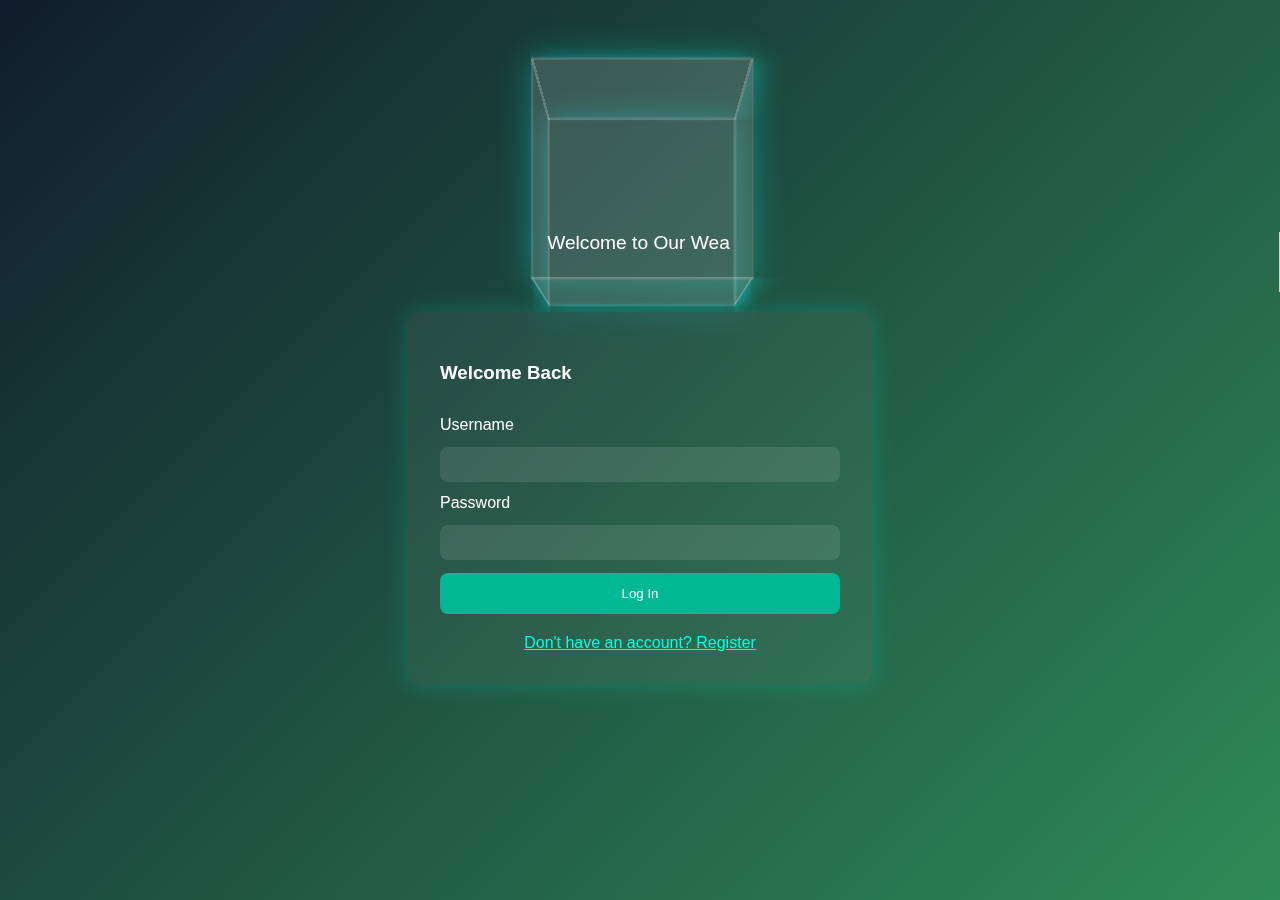
<file: login.html>
<!DOCTYPE html>
<html lang="en">
<head>
  <meta charset="UTF-8" />
  <meta name="viewport" content="width=device-width, initial-scale=1" />
  <title>Login | Weather Forecast</title>
  <style>
    body {
      margin: 0;
      font-family: 'Segoe UI', sans-serif;
      background: linear-gradient(135deg, #111d2c, #2e8b57);
      color: white;
      overflow: hidden;
    }
    #login-page {
      display: flex;
      flex-direction: column;
      align-items: center;
      justify-content: center;
      height: 100vh;
      perspective: 1200px;
      position: relative;
    }
    .cube-container {
      width: 200px;
      height: 200px;
      transform-style: preserve-3d;
      animation: rotateCube 10s infinite linear;
      position: absolute;
      top: 10%;
    }
    .cube-face {
      position: absolute;
      width: 200px;
      height: 200px;
      background: rgba(255, 255, 255, 0.08);
      border: 2px solid rgba(255, 255, 255, 0.15);
      box-shadow: 0 0 30px rgba(0, 255, 255, 0.3);
    }
    .face-front  { transform: rotateY(  0deg) translateZ(100px); }
    .face-back   { transform: rotateY(180deg) translateZ(100px); }
    .face-right  { transform: rotateY( 90deg) translateZ(100px); }
    .face-left   { transform: rotateY(-90deg) translateZ(100px); }
    .face-top    { transform: rotateX( 90deg) translateZ(100px); }
    .face-bottom { transform: rotateX(-90deg) translateZ(100px); }
    @keyframes rotateCube {
      0%   { transform: rotateX(0deg) rotateY(0deg); }
      100% { transform: rotateX(360deg) rotateY(360deg); }
    }

    .typing-text {
      text-align: center;
      font-size: 1.2rem;
      min-height: 60px;
      font-weight: 500;
      margin-bottom: 20px;
      white-space: nowrap;
      overflow: hidden;
      border-right: 3px solid rgba(255, 255, 255, 0.75);
      width: 100%;
      animation: blinkCursor 0.8s step-end infinite;
    }

    @keyframes blinkCursor {
      0%, 100% { border-color: rgba(255,255,255,0.75); }
      50% { border-color: transparent; }
    }

    #forms-container {
      z-index: 10;
      background: rgba(255, 255, 255, 0.05);
      padding: 2rem;
      border-radius: 12px;
      backdrop-filter: blur(10px);
      box-shadow: 0 0 25px rgba(0, 255, 255, 0.2);
      width: 90%;
      max-width: 400px;
    }

    form {
      display: none;
      flex-direction: column;
      gap: 0.8rem;
    }

    form.active {
      display: flex;
    }

    input {
      padding: 10px;
      border: none;
      border-radius: 8px;
      background: rgba(255, 255, 255, 0.1);
      color: white;
    }

    button {
      background: #00b894;
      color: white;
      border: none;
      padding: 0.8rem;
      border-radius: 8px;
      cursor: pointer;
      transition: background 0.3s ease;
    }

    button:hover {
      background: #019875;
    }

    .toggle-link {
      color: #00ffe7;
      cursor: pointer;
      text-decoration: underline;
      text-align: center;
      margin-top: 0.5rem;
    }
  </style>
</head>
<body>
  <div id="app" role="main" aria-label="Login Page">
    <section id="login-page">
      <div class="cube-container" aria-hidden="true">
        <div class="cube-face face-front"></div>
        <div class="cube-face face-back"></div>
        <div class="cube-face face-right"></div>
        <div class="cube-face face-left"></div>
        <div class="cube-face face-top"></div>
        <div class="cube-face face-bottom"></div>
      </div>

      <!-- 🎯 Animated Welcome Text -->
      <h2 class="typing-text" id="welcome-text"></h2>

      <div id="forms-container">
        <form id="login-form" autocomplete="off" class="active">
          <h3>Welcome Back</h3>
          <label for="login-username">Username</label>
          <input type="text" id="login-username" name="username" required />
          <label for="login-password">Password</label>
          <input type="password" id="login-password" name="password" required />
          <button type="submit">Log In</button>
          <div class="toggle-link" id="to-register">Don't have an account? Register</div>
        </form>
        <form id="register-form" autocomplete="off">
          <h3>Create Account</h3>
          <label for="reg-username">Username</label>
          <input type="text" id="reg-username" name="username" required />
          <label for="reg-email">Email</label>
          <input type="email" id="reg-email" name="email" required />
          <label for="reg-password">Password</label>
          <input type="password" id="reg-password" name="password" required />
          <label for="reg-confirm-password">Confirm Password</label>
          <input type="password" id="reg-confirm-password" name="confirm-password" required />
          <button type="submit">Register</button>
          <div class="toggle-link" id="to-login">Already have an account? Login</div>
        </form>
      </div>
    </section>
  </div>

  <script>
    // ✨ Typing Animation
    const welcomeMessage = "Welcome to Our Weather Plus. Please login/signup to continue.";
    const welcomeTextElement = document.getElementById("welcome-text");

    let charIndex = 0;
    function typeMessage() {
      if (charIndex < welcomeMessage.length) {
        welcomeTextElement.textContent += welcomeMessage.charAt(charIndex);
        charIndex++;
        setTimeout(typeMessage, 40);
      }
    }
    typeMessage();

    // 🔄 Login/Signup Toggle & Redirect Logic
    document.addEventListener("DOMContentLoaded", () => {
      const loginForm = document.getElementById("login-form");
      const registerForm = document.getElementById("register-form");
      const toRegister = document.getElementById("to-register");
      const toLogin = document.getElementById("to-login");

      toRegister.addEventListener("click", () => {
        loginForm.classList.remove("active");
        registerForm.classList.add("active");
      });

      toLogin.addEventListener("click", () => {
        registerForm.classList.remove("active");
        loginForm.classList.add("active");
      });
      loginForm.addEventListener("submit", (e) => {
       e.preventDefault();
       sessionStorage.setItem("isLoggedIn", "true");  // ✅ Add login flag
      window.location.href = "dashboard.html";       // ✅ Correct file
      });
      registerForm.addEventListener("submit", (e) => {
      e.preventDefault();
      sessionStorage.setItem("isLoggedIn", "true");  // ✅ Add login flag
      window.location.href = "dashboard.html";       // ✅ Correct file
      });
    });
  </script>
</body>
</html>
</file>
